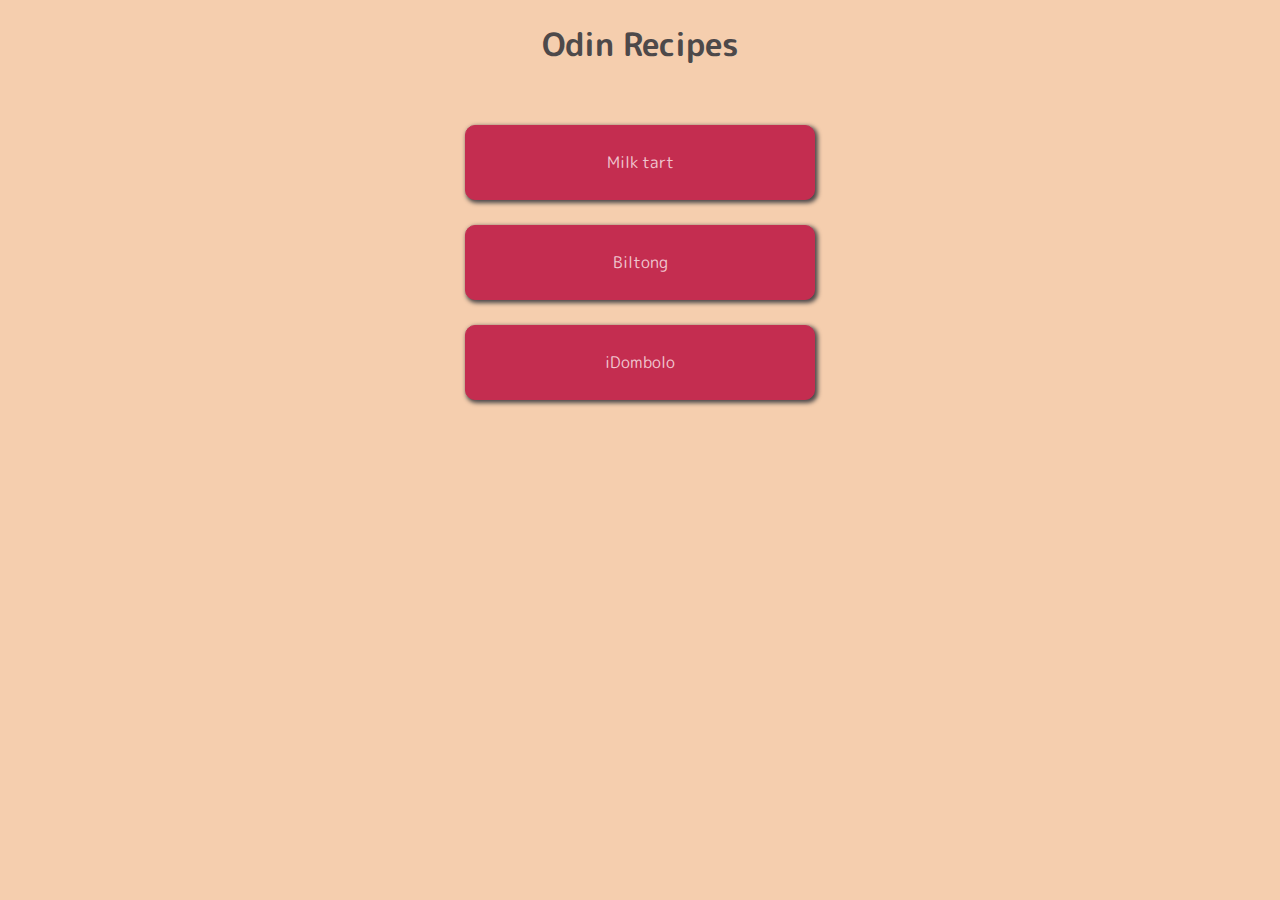
<file: index.html>
<!DOCTYPE html>
<html lang="en">
  <head>
    <meta charset="UTF-8" />
    <meta http-equiv="X-UA-Compatible" content="IE=edge" />
    <meta name="viewport" content="width=device-width, initial-scale=1.0" />
    <title>Odin recipes</title>
    <link rel="stylesheet" href="styles.css" />
    <link rel="preconnect" href="https://fonts.googleapis.com" />
    <link rel="preconnect" href="https://fonts.gstatic.com" crossorigin />
    <link
      href="https://fonts.googleapis.com/css2?family=M+PLUS+Rounded+1c:wght@300;700&display=swap"
      rel="stylesheet"
    />
  </head>
  <body>
    <header>
      <h1>Odin Recipes</h1>
    </header>
    <main>
      <ul>
        <li><a href="recipes/milktart.html">Milk tart</a></li>
        <li><a href="recipes/biltong.html">Biltong</a></li>
        <li><a href="recipes/idombolo.html">iDombolo</a></li>
      </ul>
    </main>
  </body>
</html>
</file>
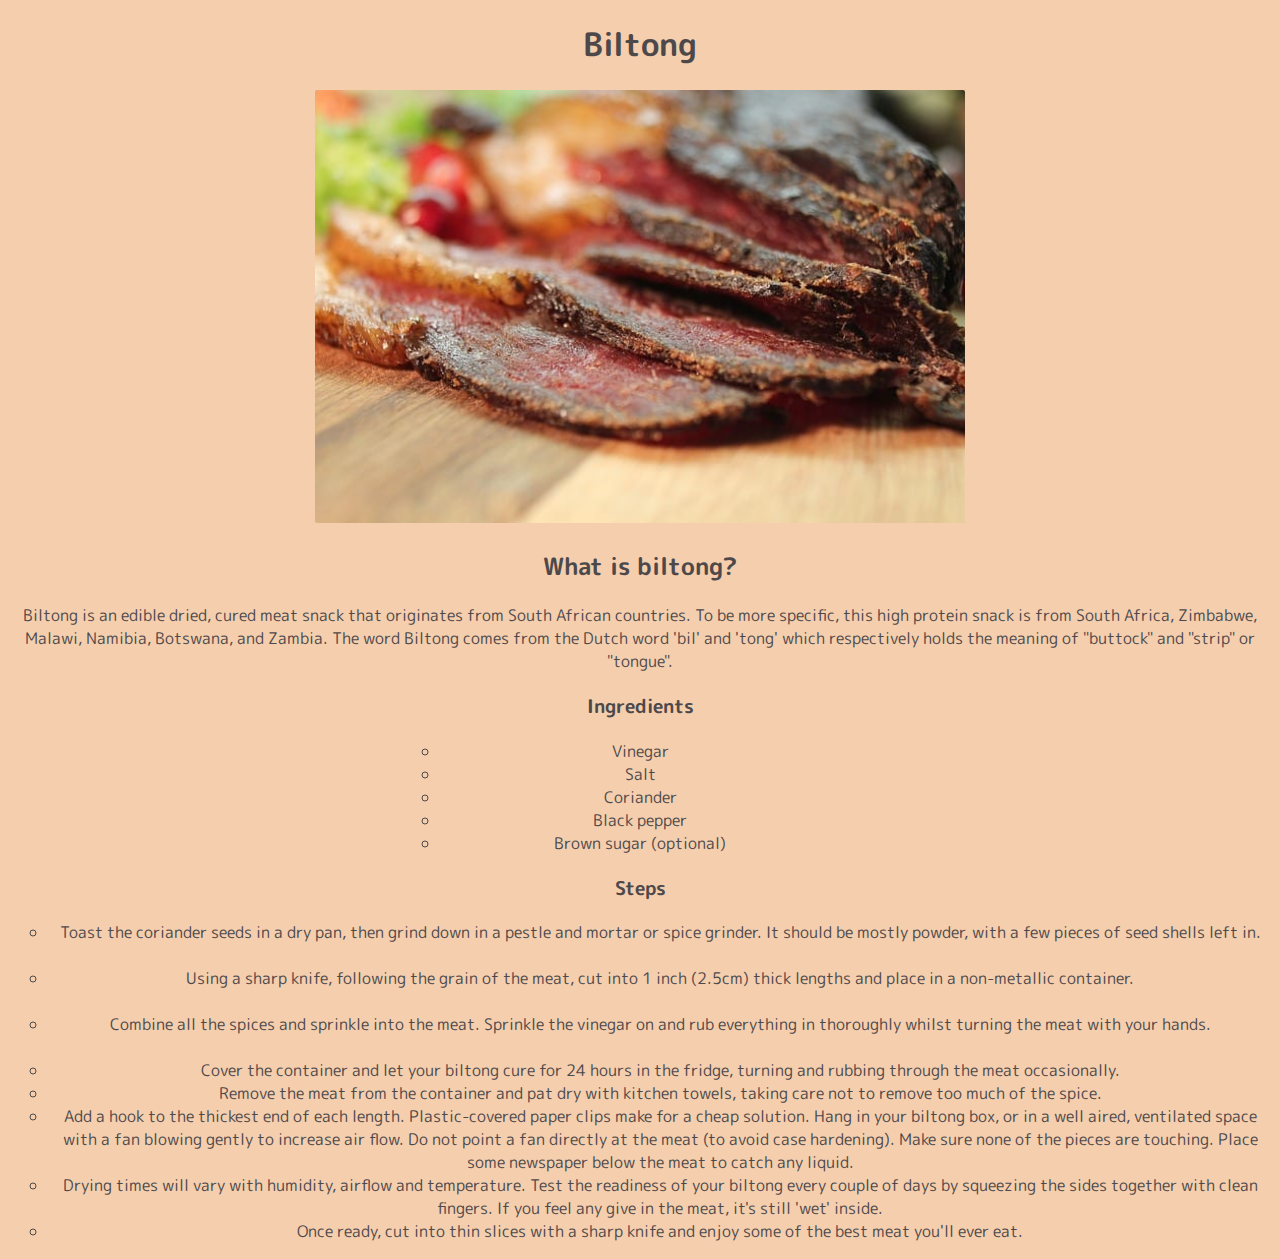
<file: recipes/biltong.html>
<!DOCTYPE html>
<html lang="en">
  <head>
    <meta charset="UTF-8" />
    <meta http-equiv="X-UA-Compatible" content="IE=edge" />
    <meta name="viewport" content="width=device-width, initial-scale=1.0" />
    <title>Biltong</title>
    <link rel="stylesheet" href="../styles.css" />
    <link rel="preconnect" href="https://fonts.googleapis.com" />
    <link rel="preconnect" href="https://fonts.gstatic.com" crossorigin />
    <link
      href="https://fonts.googleapis.com/css2?family=M+PLUS+Rounded+1c:wght@300;700&display=swap"
      rel="stylesheet"
    />
  </head>
  <body>
    <h1>Biltong</h1>
    <img src="../assets/biltong.jpg" alt="biltong" />
    <h2>What is biltong?</h2>
    <p>
      Biltong is an edible dried, cured meat snack that originates from South
      African countries. To be more specific, this high protein snack is from
      South Africa, Zimbabwe, Malawi, Namibia, Botswana, and Zambia. The word
      Biltong comes from the Dutch word 'bil' and 'tong' which respectively
      holds the meaning of "buttock" and "strip" or "tongue".
    </p>
    <h3>Ingredients</h3>
    <ul>
      <li>Vinegar</li>
      <li>Salt</li>
      <li>Coriander</li>
      <li>Black pepper</li>
      <li>Brown sugar (optional)</li>
    </ul>
    <h3>Steps</h3>
    <ol>
      <li>
        Toast the coriander seeds in a dry pan, then grind down in a pestle and
        mortar or spice grinder. It should be mostly powder, with a few pieces
        of seed shells left in.
      </li>
      <br />
      <li>
        Using a sharp knife, following the grain of the meat, cut into 1 inch
        (2.5cm) thick lengths and place in a non-metallic container.
      </li>
      <br />
      <li>
        Combine all the spices and sprinkle into the meat. Sprinkle the vinegar
        on and rub everything in thoroughly whilst turning the meat with your
        hands.
      </li>
      <br />
      <li>
        Cover the container and let your biltong cure for 24 hours in the
        fridge, turning and rubbing through the meat occasionally.
      </li>
      <li>
        Remove the meat from the container and pat dry with kitchen towels,
        taking care not to remove too much of the spice.
      </li>
      <li>
        Add a hook to the thickest end of each length. Plastic-covered paper
        clips make for a cheap solution. Hang in your biltong box, or in a well
        aired, ventilated space with a fan blowing gently to increase air flow.
        Do not point a fan directly at the meat (to avoid case hardening). Make
        sure none of the pieces are touching. Place some newspaper below the
        meat to catch any liquid.
      </li>
      <li>
        Drying times will vary with humidity, airflow and temperature. Test the
        readiness of your biltong every couple of days by squeezing the sides
        together with clean fingers. If you feel any give in the meat, it's
        still 'wet' inside.
      </li>
      <li>
        Once ready, cut into thin slices with a sharp knife and enjoy some of
        the best meat you'll ever eat.
      </li>
    </ol>
  </body>
</html>
</file>
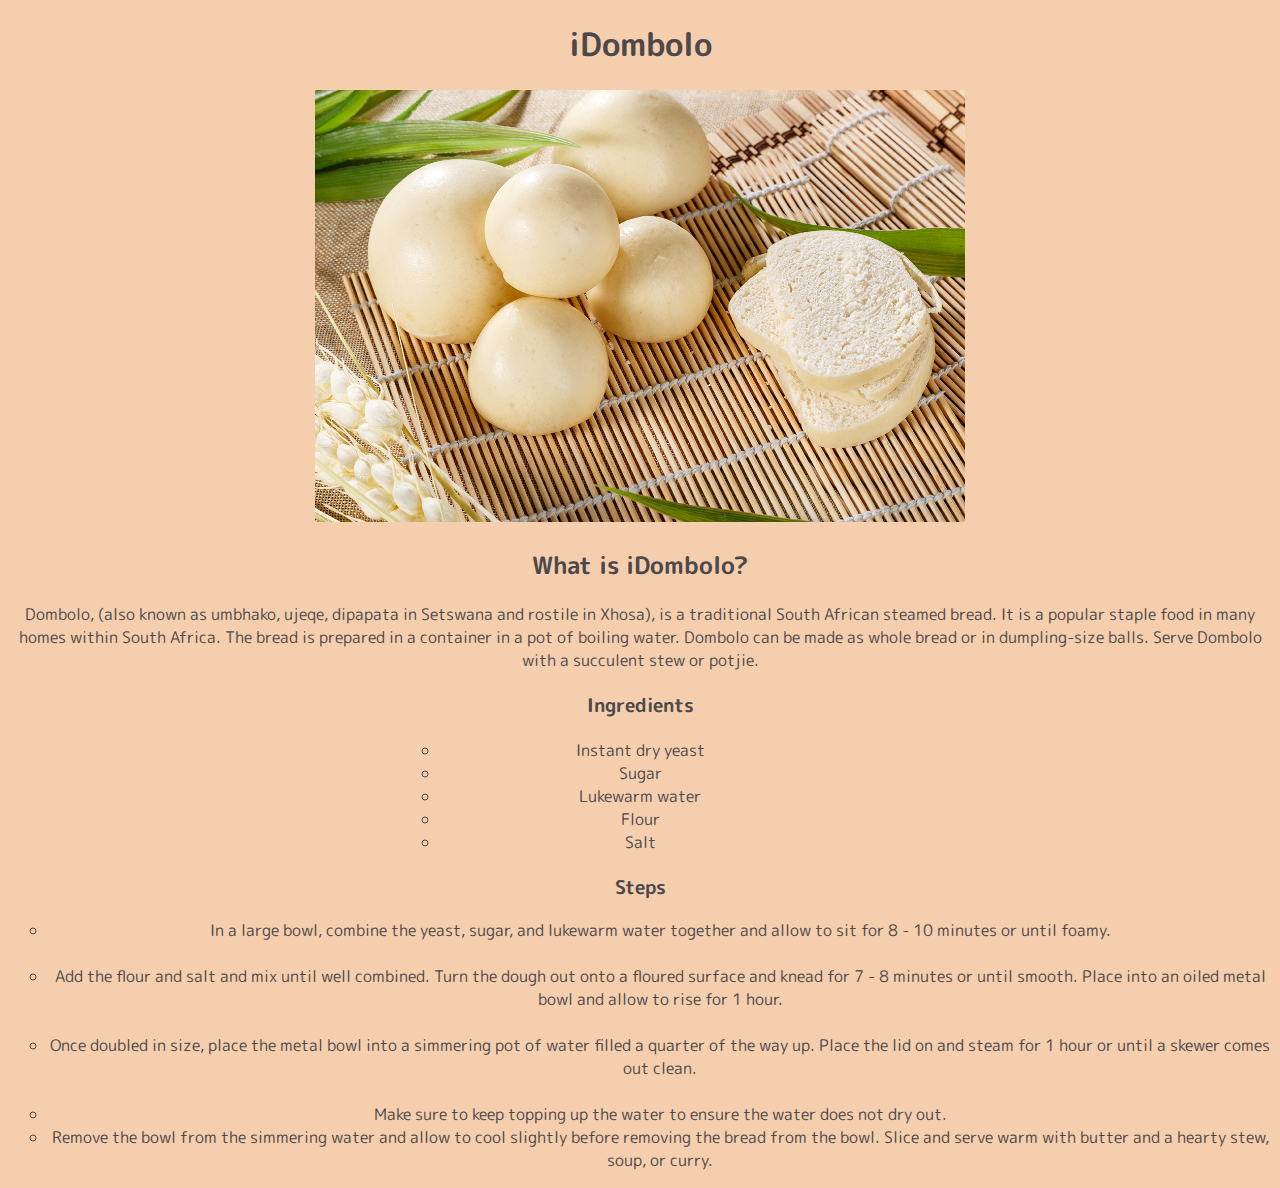
<file: recipes/idombolo.html>
<!DOCTYPE html>
<html lang="en">
  <head>
    <meta charset="UTF-8" />
    <meta http-equiv="X-UA-Compatible" content="IE=edge" />
    <meta name="viewport" content="width=device-width, initial-scale=1.0" />
    <title>iDombolo</title>
    <link rel="stylesheet" href="../styles.css" />
    <link rel="preconnect" href="https://fonts.googleapis.com" />
    <link rel="preconnect" href="https://fonts.gstatic.com" crossorigin />
    <link
      href="https://fonts.googleapis.com/css2?family=M+PLUS+Rounded+1c:wght@300;700&display=swap"
      rel="stylesheet"
    />
  </head>
  <body>
    <h1>iDombolo</h1>
    <img src="../assets/dombolo.jpg" alt="milktart" />
    <h2>What is iDombolo?</h2>
    <p>
      Dombolo, (also known as umbhako, ujeqe, dipapata in Setswana and rostile
      in Xhosa), is a traditional South African steamed bread. It is a popular
      staple food in many homes within South Africa. The bread is prepared in a
      container in a pot of boiling water. Dombolo can be made as whole bread or
      in dumpling-size balls. Serve Dombolo with a succulent stew or potjie.
    </p>
    <h3>Ingredients</h3>
    <ul>
      <li>Instant dry yeast</li>
      <li>Sugar</li>
      <li>Lukewarm water</li>
      <li>Flour</li>
      <li>Salt</li>
    </ul>
    <h3>Steps</h3>
    <ol>
      <li>
        In a large bowl, combine the yeast, sugar, and lukewarm water together
        and allow to sit for 8 - 10 minutes or until foamy.
      </li>
      <br />
      <li>
        Add the flour and salt and mix until well combined. Turn the dough out
        onto a floured surface and knead for 7 - 8 minutes or until smooth.
        Place into an oiled metal bowl and allow to rise for 1 hour.
      </li>
      <br />
      <li>
        Once doubled in size, place the metal bowl into a simmering pot of water
        filled a quarter of the way up. Place the lid on and steam for 1 hour or
        until a skewer comes out clean.
      </li>
      <br />
      <li>
        Make sure to keep topping up the water to ensure the water does not dry
        out.
      </li>
      <li>
        Remove the bowl from the simmering water and allow to cool slightly
        before removing the bread from the bowl. Slice and serve warm with
        butter and a hearty stew, soup, or curry.
      </li>
    </ol>
  </body>
</html>
</file>
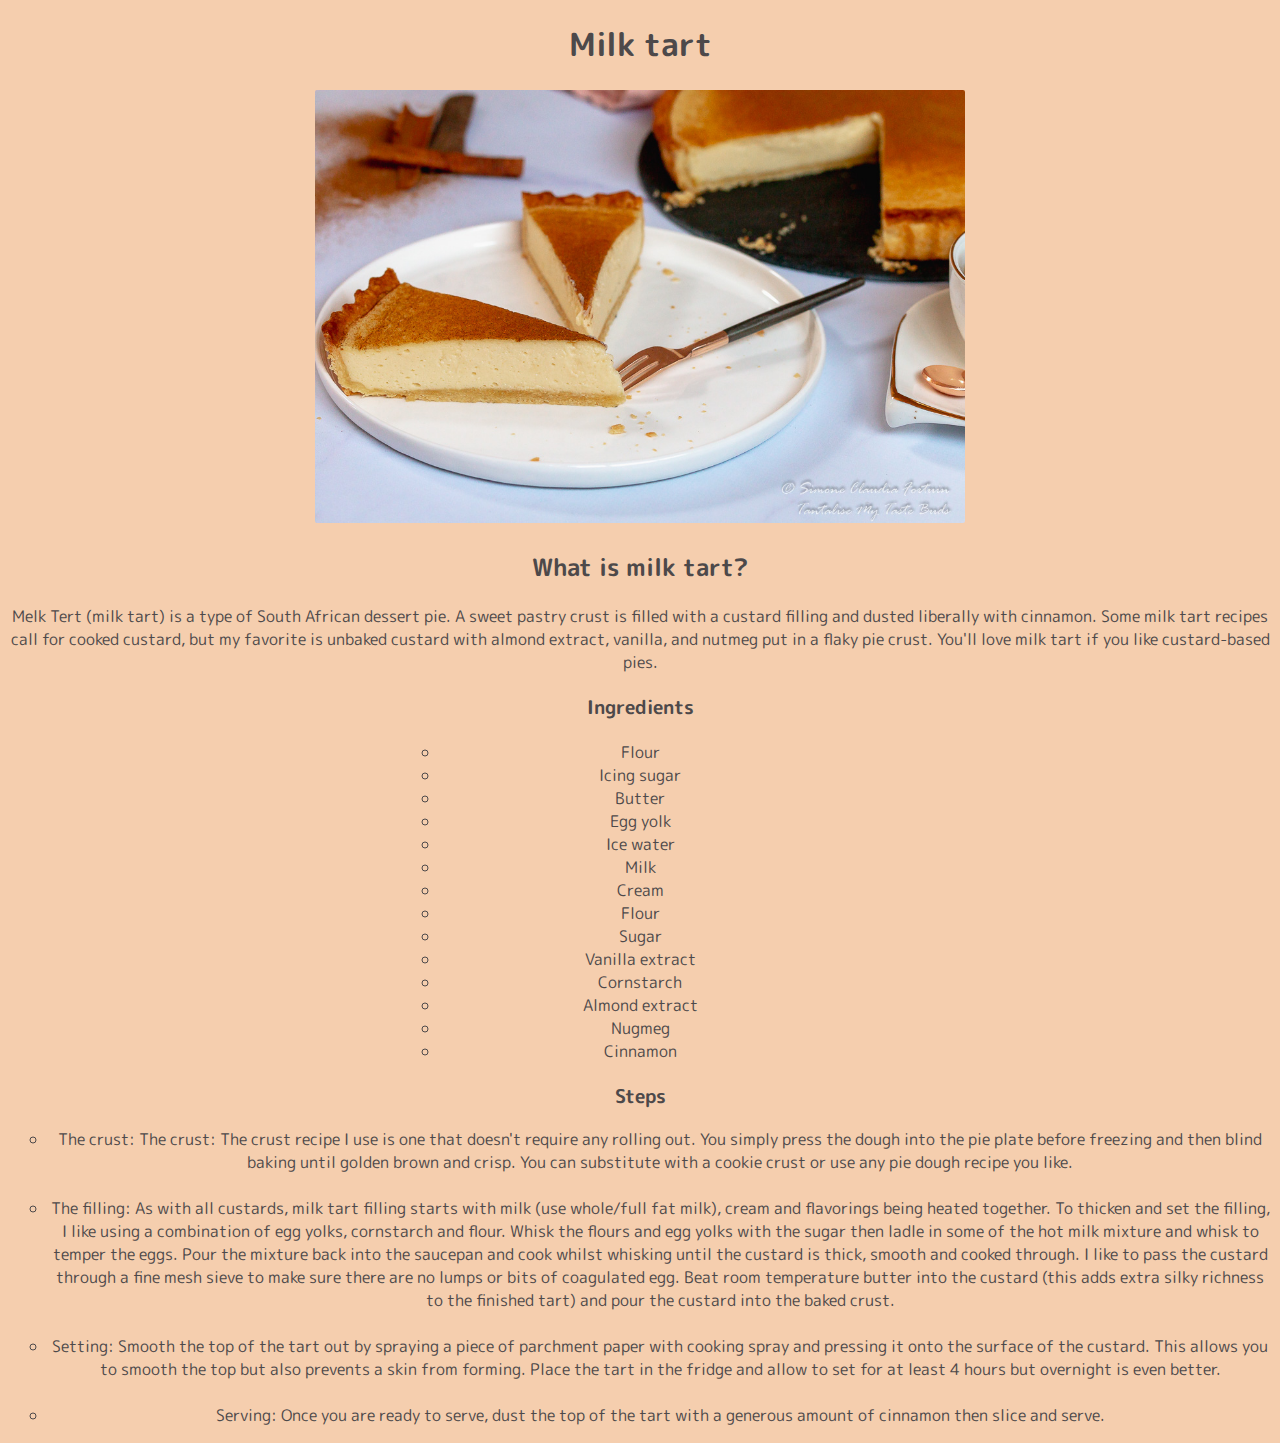
<file: recipes/milktart.html>
<!DOCTYPE html>
<html lang="en">
  <head>
    <meta charset="UTF-8" />
    <meta http-equiv="X-UA-Compatible" content="IE=edge" />
    <meta name="viewport" content="width=device-width, initial-scale=1.0" />
    <title>Milk tart</title>
    <link rel="stylesheet" href="../styles.css" />
    <link rel="preconnect" href="https://fonts.googleapis.com" />
    <link rel="preconnect" href="https://fonts.gstatic.com" crossorigin />
    <link
      href="https://fonts.googleapis.com/css2?family=M+PLUS+Rounded+1c:wght@300;700&display=swap"
      rel="stylesheet"
    />
  </head>
  <body>
    <h1>Milk tart</h1>
    <img src="../assets/milktart.jpg" alt="milktart" />
    <h2>What is milk tart?</h2>
    <p>
      Melk Tert (milk tart) is a type of South African dessert pie. A sweet
      pastry crust is filled with a custard filling and dusted liberally with
      cinnamon. Some milk tart recipes call for cooked custard, but my favorite
      is unbaked custard with almond extract, vanilla, and nutmeg put in a flaky
      pie crust. You'll love milk tart if you like custard-based pies.
    </p>
    <h3>Ingredients</h3>
    <ul class="ingredients">
      <li>Flour</li>
      <li>Icing sugar</li>
      <li>Butter</li>
      <li>Egg yolk</li>
      <li>Ice water</li>
      <li>Milk</li>
      <li>Cream</li>
      <li>Flour</li>
      <li>Sugar</li>
      <li>Vanilla extract</li>
      <li>Cornstarch</li>
      <li>Almond extract</li>
      <li>Nugmeg</li>
      <li>Cinnamon</li>
    </ul>
    <h3>Steps</h3>
    <ol>
      <li>
        The crust: The crust: The crust recipe I use is one that doesn't require
        any rolling out. You simply press the dough into the pie plate before
        freezing and then blind baking until golden brown and crisp. You can
        substitute with a cookie crust or use any pie dough recipe you like.
      </li>
      <br />
      <li>
        The filling: As with all custards, milk tart filling starts with milk
        (use whole/full fat milk), cream and flavorings being heated together.
        To thicken and set the filling, I like using a combination of egg yolks,
        cornstarch and flour. Whisk the flours and egg yolks with the sugar then
        ladle in some of the hot milk mixture and whisk to temper the eggs. Pour
        the mixture back into the saucepan and cook whilst whisking until the
        custard is thick, smooth and cooked through. I like to pass the custard
        through a fine mesh sieve to make sure there are no lumps or bits of
        coagulated egg. Beat room temperature butter into the custard (this adds
        extra silky richness to the finished tart) and pour the custard into the
        baked crust.
      </li>
      <br />
      <li>
        Setting: Smooth the top of the tart out by spraying a piece of parchment
        paper with cooking spray and pressing it onto the surface of the
        custard. This allows you to smooth the top but also prevents a skin from
        forming. Place the tart in the fridge and allow to set for at least 4
        hours but overnight is even better.
      </li>
      <br />
      <li>
        Serving: Once you are ready to serve, dust the top of the tart with a
        generous amount of cinnamon then slice and serve.
      </li>
    </ol>
  </body>
</html>
</file>
<file: styles.css>
body {
    background-color: rgb(245, 206, 174);
    text-align: center;
    font-family: 'M PLUS Rounded 1c', sans-serif;
    color: rgb(77, 73, 74);
}

h1 {
    font-weight: bold;
}

ul {
    width: 400px;
    margin: 20px auto 0 auto;
    padding: 0;
}

main li {
    list-style: none;
    background-color: rgb(196, 45, 80);
    margin: 25px;
    padding: 25px;
    border-radius: 10px;
    border: 1px solid rgb(196, 45, 80);
    box-shadow: 2px 2px 4px 0.5px;
}

a {
    text-decoration: none;
    color: rgb(240, 197, 207);
    padding: 10px;
}

main {
    margin: auto;
    padding: 10px;
}

img {
    width: 650px;
    height: auto;
    border-radius: 2px;
}

/* unique to secondary pages */

.ingredients, li {
    list-style:circle;
}
</file>
